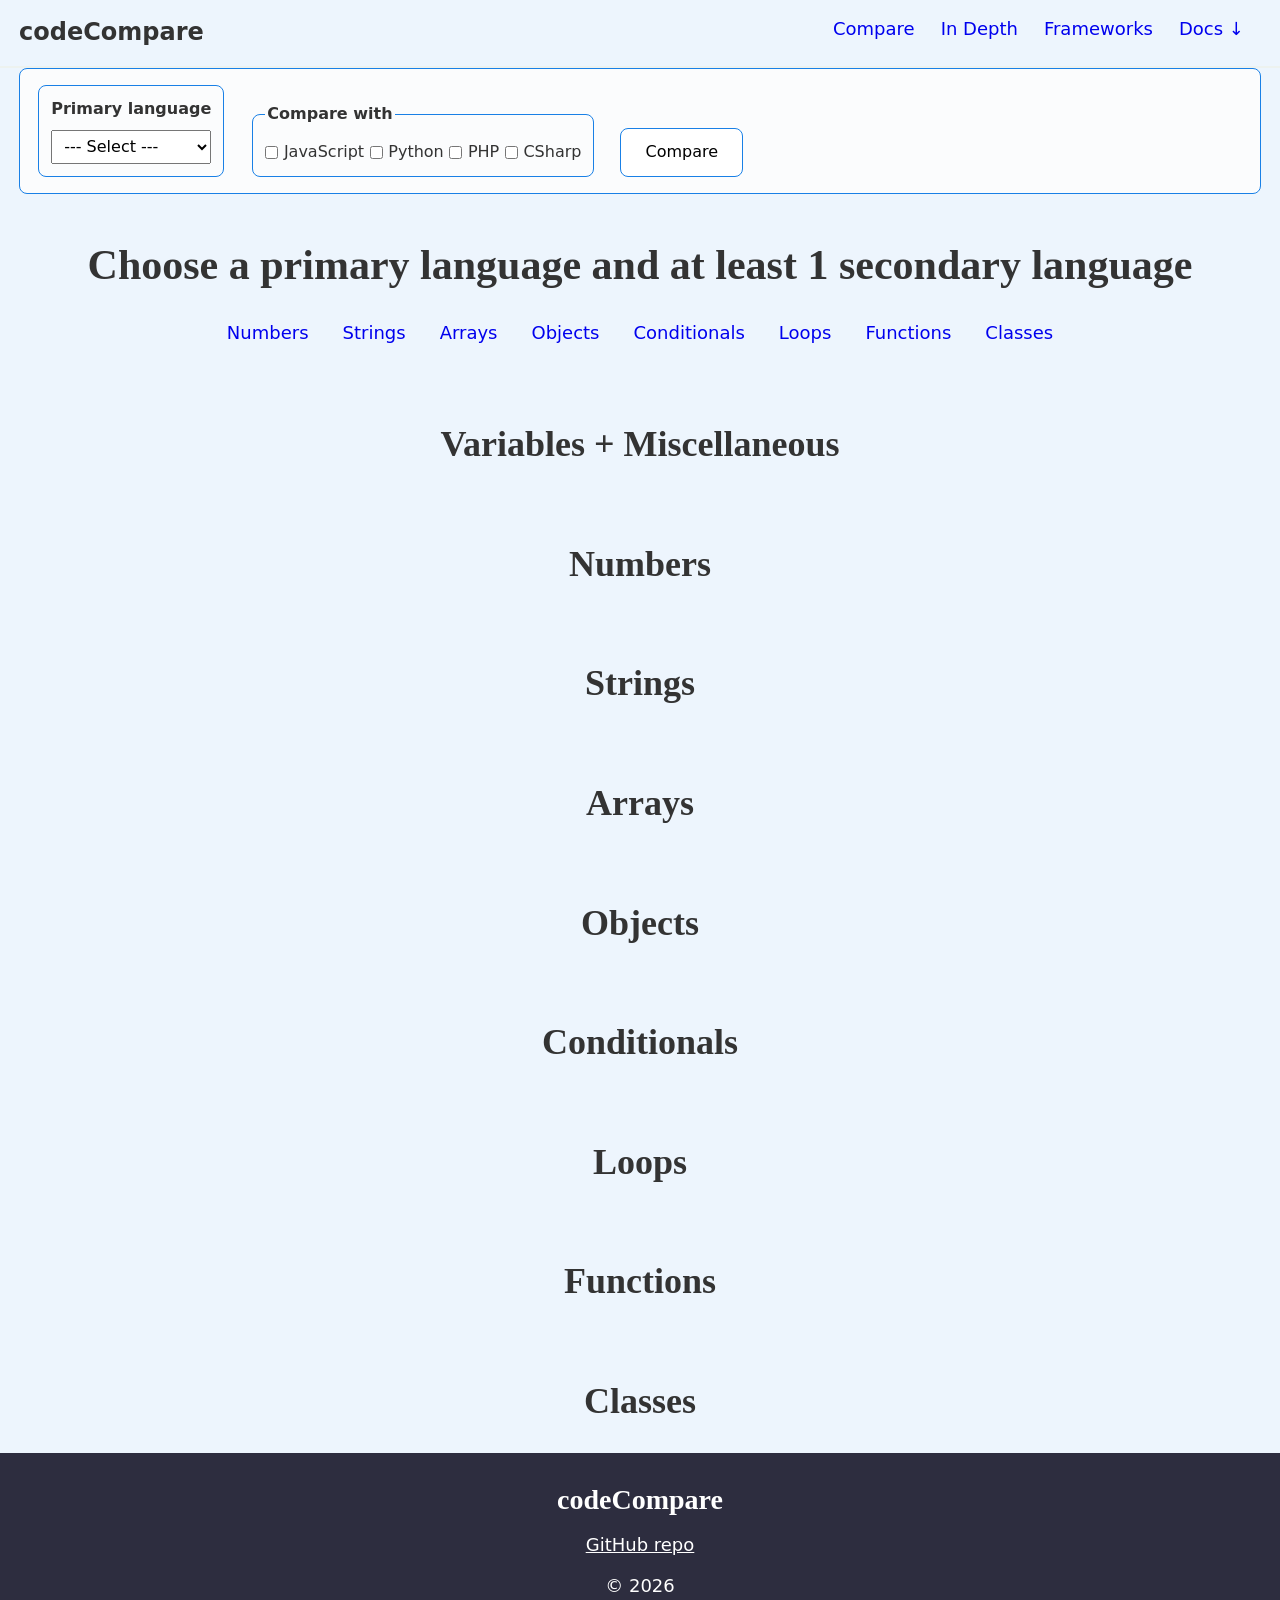
<file: index.html>
<!DOCTYPE html>
<html lang="en">

<head>
  <meta charset="UTF-8">
  <meta name="viewport" content="width=device-width, initial-scale=1.0">
  <title>Code Compare</title>
  <link rel="stylesheet" href="./css/prism.css">
  <link rel="stylesheet" href="./css/style.css">
</head>

<body>
  <header>
    <div class="wrapper header-flex">
      <div class="logo">codeCompare</div>
      <nav>
        <ul class="main-nav">
          <li class="nav-item"><a href="./index.html">Compare</a></li>
          <li class="nav-item"><a href="./details.html">In Depth</a></li>
          <li class="nav-item"><a href="./frameworks.html">Frameworks</a></li>
          <li class="nav-item" id="docs-nav"><a href="#">Docs ↓</a>
            <ul class="sub-nav">
              <li class="sub-nav-item"><a href="./docs/csharp.md">CSharp</a></li>
              <li class="sub-nav-item"><a href="./docs/javascript.md">JavaScript</a></li>
              <li class="sub-nav-item"><a href="./docs/jupyter.md">Jupyter</a></li>
              <li class="sub-nav-item"><a href="./docs/jupyter2.md">Jupyter2</a></li>
              <li class="sub-nav-item"><a href="./docs/react.md">React</a></li>
              <li class="sub-nav-item"><a href="./docs/php.md">PHP</a></li>
              <li class="sub-nav-item"><a href="./docs/python.md">Python</a></li>
              <li class="sub-nav-item"><a href="./docs/typescript.md">TypeScript</a></li>
            </ul>
          </li>
        </ul>
      </nav>
    </div>
  </header>

  <main class="wrapper">
    <!-- LANGUAGE SELECTION FORM -->
    <form class="language-form" id="languageForm">
      <fieldset class="form-group select">
        <label for="primaryLang" class="primary-lang">Primary language</label>
        <select id="primaryLang" name="primaryLang" required>
          <option value="">--- Select ---</option>
          <option value="javascript">JavaScript</option>
          <option value="python">Python</option>
          <option value="php">PHP</option>
          <option value="csharp">CSharp</option>
          <!-- <option value="dart">Dart</option> -->
        </select>
      </fieldset>

      <fieldset class="form-group check">
        <legend>Compare with</legend>

        <input type="checkbox" name="secondaryLang" value="javascript" id="javascript">
        <label for="javascript" class="checkbox">JavaScript</label>

        <input type="checkbox" name="secondaryLang" value="python" id="python">
        <label for="python" class="checkbox">Python</label>

        <input type="checkbox" name="secondaryLang" value="php" id="php">
        <label for="php" class="checkbox">PHP</label>

        <input type="checkbox" name="secondaryLang" value="csharp" id="csharp">
        <label for="csharp" class="checkbox">CSharp</label>

        <!-- <input type="checkbox" name="secondaryLang" value="dart" id="dart">
        <label for="dart" class="checkbox">Dart</label> -->
      </fieldset>

      <button type="submit" class="btn-submit">Compare</button>
    </form>

    <h1 id="heading"></h1>
    <ul class="section-nav">
      <li class="nav-item"><a href="#numbers-title">Numbers</a></li>
      <li class="nav-item"><a href="#strings-title">Strings</a></li>
      <li class="nav-item"><a href="#arrays-title">Arrays</a></li>
      <li class="nav-item"><a href="#objects-title">Objects</a></li>
      <li class="nav-item"><a href="#conditionals-title">Conditionals</a></li>
      <li class="nav-item"><a href="#loops-title">Loops</a></li>
      <li class="nav-item"><a href="#functions-title">Functions</a></li>
      <li class="nav-item"><a href="#classes-title">Classes</a></li>
    </ul>

    <!-- ol > li elements sections -->
    <h2 id="variables-title" class="section-title">Variables + Miscellaneous</h2>
    <section id="vars"></section>

    <h2 id="numbers-title" class="section-title">Numbers</h2>
    <section id="numbers"></section>

    <h2 id="strings-title" class="section-title">Strings</h2>
    <section id="strings"></section>

    <h2 id="arrays-title" class="section-title">Arrays</h2>
    <section id="arrays"></section>

    <h2 id="objects-title" class="section-title">Objects</h2>
    <section id="objects"></section>

    <!-- pre elements sections -->
    <h2 id="conditionals-title" class="section-title">Conditionals</h2>
    <section id="conditionals"></section>

    <h2 id="loops-title" class="section-title">Loops</h2>
    <section id="loops"></section>

    <h2 id="functions-title" class="section-title">Functions</h2>
    <section id="functions"></section>

    <h2 id="classes-title" class="section-title">Classes</h2>
    <section id="classes"></section>

  </main>

  <footer>
    <div class="wrapper">
      <h2>codeCompare</h2>
      <!-- format this better later: -->
      <p><a href="https://github.com/Kernix13/codeCompare" target="_blank">GitHub repo</a></p>
      <p>&copy; 2026</p>
    </div>
  </footer>

  <script src="./js/global.js"></script>
  <script src="./js/data/indexListEls.js"></script>
  <script src="./js/data/indexPreEls.js"></script>
  <script src="./js/index.js"></script>
  <script src="./js/prism.js"></script>
</body>

</html>
</file>
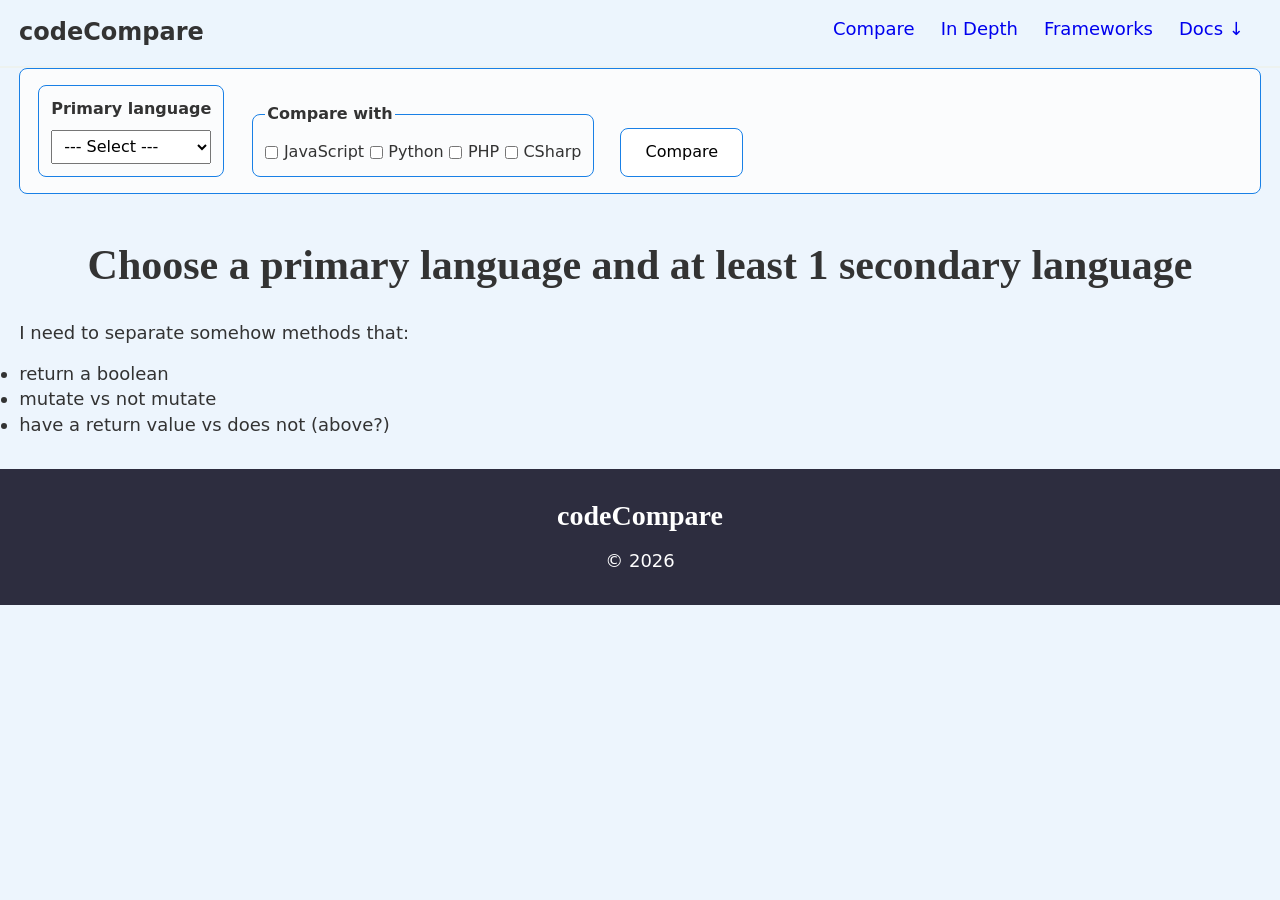
<file: compare.html>
<!DOCTYPE html>
<html lang="en">

<head>
  <meta charset="UTF-8">
  <meta name="viewport" content="width=device-width, initial-scale=1.0">
  <title>Code Compare</title>
  <link rel="stylesheet" href="./css/prism.css">
  <link rel="stylesheet" href="./css/style.css">
</head>

<body>
  <header>
    <div class="wrapper header-flex">
      <div class="logo">codeCompare</div>
      <nav>
        <ul class="main-nav">
          <li class="nav-item"><a href="./compare.html">Compare</a></li>
          <li class="nav-item"><a href="./details.html">In Depth</a></li>
          <li class="nav-item"><a href="./frameworks.html">Frameworks</a></li>
          <li class="nav-item" id="docs-nav"><a href="#">Docs ↓</a>
            <ul class="sub-nav">
              <li class="sub-nav-item"><a href="./docs/language.example.md">Example</a></li>
              <li class="sub-nav-item"><a href="./docs/csharp.md">CSharp</a></li>
              <li class="sub-nav-item"><a href="./docs/javascript.md">JavaScript</a></li>
              <li class="sub-nav-item"><a href="./docs/python.md">Python</a></li>
            </ul>
          </li>
        </ul>
      </nav>
    </div>
  </header>

  <main class="wrapper">
    <!-- LANGUAGE SELECTION FORM -->
    <form class="language-form" id="languageForm">
      <fieldset class="form-group select">
        <label for="primaryLang" class="primary-lang">Primary language</label>
        <select id="primaryLang" name="primaryLang" required>
          <option value="">--- Select ---</option>
          <option value="javascript">JavaScript</option>
          <option value="python">Python</option>
          <option value="php">PHP</option>
          <option value="csharp">CSharp</option>
          <!-- <option value="dart">Dart</option> -->
        </select>
      </fieldset>

      <fieldset class="form-group check">
        <legend>Compare with</legend>

        <input type="checkbox" name="secondaryLang" value="javascript" id="javascript">
        <label for="javascript" class="checkbox">JavaScript</label>

        <input type="checkbox" name="secondaryLang" value="python" id="python">
        <label for="python" class="checkbox">Python</label>

        <input type="checkbox" name="secondaryLang" value="php" id="php">
        <label for="php" class="checkbox">PHP</label>

        <input type="checkbox" name="secondaryLang" value="csharp" id="csharp">
        <label for="csharp" class="checkbox">CSharp</label>

        <!-- <input type="checkbox" name="secondaryLang" value="dart" id="dart">
        <label for="dart" class="checkbox">Dart</label> -->
      </fieldset>

      <button type="submit" class="btn-submit">Compare</button>
    </form>

    <h1 id="heading"></h1>

    <!-- ol > li elements sections -->
    <section id="vars"></section>
    <section id="numbers"></section>
    <section id="strings"></section>
    <section id="arrays"></section>
    <section id="objects"></section>

    <!-- pre elements sections -->
    <section id="conditionals"></section>
    <section id="loops"></section>
    <section id="functions"></section>
    <section id="classes"></section>

    <p>I need to separate somehow methods that:</p>
    <ul>
      <li>return a boolean</li>
      <li>mutate vs not mutate</li>
      <li>have a return value vs does not (above?)</li>
    </ul>

  </main>

  <footer>
    <div class="wrapper">
      <h2>codeCompare</h2>
      <p>&copy; 2026</p>
    </div>
  </footer>

  <script src="./js/global.js"></script>
  <script src="./js/data/indexListEls.js"></script>
  <script src="./js/data/indexPreEls.js"></script>
  <script src="./js/index.js"></script>
  <script src="./js/prism.js"></script>
</body>

</html>
</file>
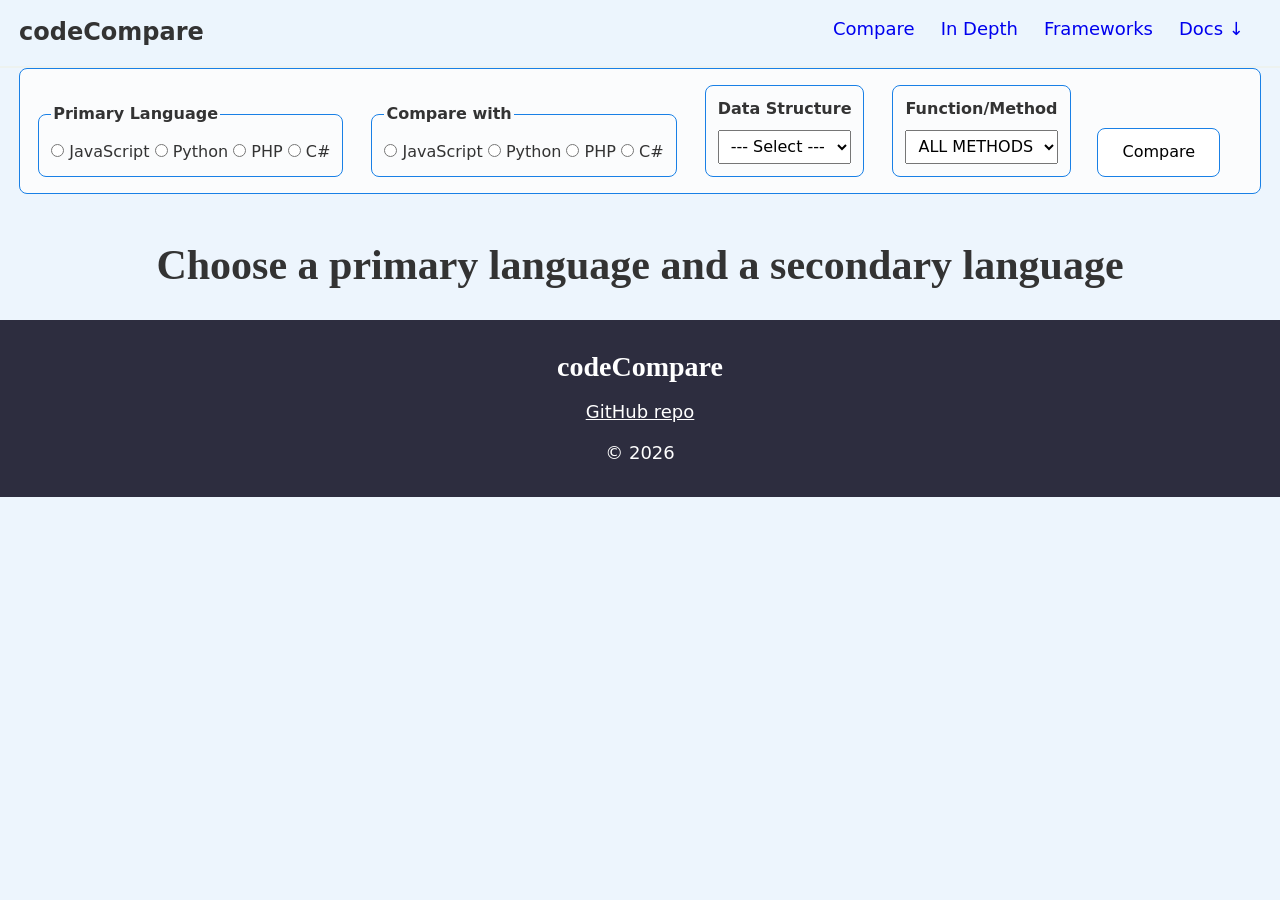
<file: details.html>
<!DOCTYPE html>
<html lang="en">

<head>
  <meta charset="UTF-8">
  <meta name="viewport" content="width=device-width, initial-scale=1.0">
  <title>Code In-Depth</title>
  <link rel="stylesheet" href="./css/prism.css">
  <link rel="stylesheet" href="./css/style.css">
</head>

<body>
  <header>
    <div class="wrapper header-flex">
      <div class="logo">codeCompare</div>
      <nav>
        <ul class="main-nav">
          <li class="nav-item"><a href="./index.html">Compare</a></li>
          <li class="nav-item"><a href="./details.html">In Depth</a></li>
          <li class="nav-item"><a href="./frameworks.html">Frameworks</a></li>
          <li class="nav-item" id="docs-nav"><a href="#">Docs ↓</a>
            <ul class="sub-nav">
              <li class="sub-nav-item"><a href="./docs/csharp.md">CSharp</a></li>
              <li class="sub-nav-item"><a href="./docs/javascript.md">JavaScript</a></li>
              <li class="sub-nav-item"><a href="./docs/jupyter.md">Jupyter</a></li>
              <li class="sub-nav-item"><a href="./docs/jupyter2.md">Jupyter2</a></li>
              <li class="sub-nav-item"><a href="./docs/react.md">React</a></li>
              <li class="sub-nav-item"><a href="./docs/php.md">PHP</a></li>
              <li class="sub-nav-item"><a href="./docs/python.md">Python</a></li>
              <li class="sub-nav-item"><a href="./docs/typescript.md">TypeScript</a></li>
            </ul>
          </li>
        </ul>
      </nav>
    </div>
  </header>

  <main class="wrapper">
    <!-- FORM -->
    <form class="language-form" id="details-form">

      <fieldset class="form-group primary-radio-group">
        <legend>Primary Language</legend>

        <input type="radio" name="primaryLang" value="JavaScript" id="primary-js">
        <label for="primary-js" class="radio">JavaScript</label>

        <input type="radio" name="primaryLang" value="Python" id="primary-python">
        <label for="primary-python" class="radio">Python</label>

        <input type="radio" name="primaryLang" value="PHP" id="primary-php">
        <label for="primary-php" class="radio">PHP</label>

        <input type="radio" name="primaryLang" value="CSharp" id="primary-csharp">
        <label for="primary-csharp" class="radio">C#</label>
      </fieldset>

      <fieldset class="form-group secondary-radio-group">
        <legend>Compare with</legend>

        <input type="radio" name="secondaryLang" value="JavaScript" id="js">
        <label for="js" class="radio">JavaScript</label>

        <input type="radio" name="secondaryLang" value="Python" id="python">
        <label for="python" class="radio">Python</label>

        <input type="radio" name="secondaryLang" value="PHP" id="php">
        <label for="php" class="radio">PHP</label>

        <input type="radio" name="secondaryLang" value="CSharp" id="csharp">
        <label for="csharp" class="radio">C#</label>
      </fieldset>

      <fieldset class="form-group select">
        <label for="data-type" class="primary-lang">Data Structure</label>
        <select id="data-type" name="data-type" required>
          <option value="">--- Select ---</option>
          <option value="number">Number</option>
          <option value="string">String</option>
          <option value="array">Array/List</option>
          <option value="object">Object/Dict</option>
          <option value="class">Class</option>
          <option value="api">API/HTTP</option>
        </select>
      </fieldset>

      <fieldset class="form-group select">
        <label for="methods" class="primary-lang">Function/Method</label>
        <select id="methods" name="methods"></select>
      </fieldset>

      <button type="submit" class="details-submit">Compare</button>
    </form>

    <h1 id="details-heading"></h1>

    <section id="compare-details"></section>

  </main>

  <footer>
    <div class="wrapper">
      <h2>codeCompare</h2>
      <!-- format this better later: -->
      <p><a href="https://github.com/Kernix13/codeCompare" target="_blank">GitHub repo</a></p>
      <p>&copy; 2026</p>
    </div>
  </footer>
  <script src="./js/global.js"></script>
  <script src="./js/data/detailsPreEls.js"></script>
  <script src="./js/details.js"></script>
  <script src="./js/prism.js"></script>
</body>

</html>
</file>
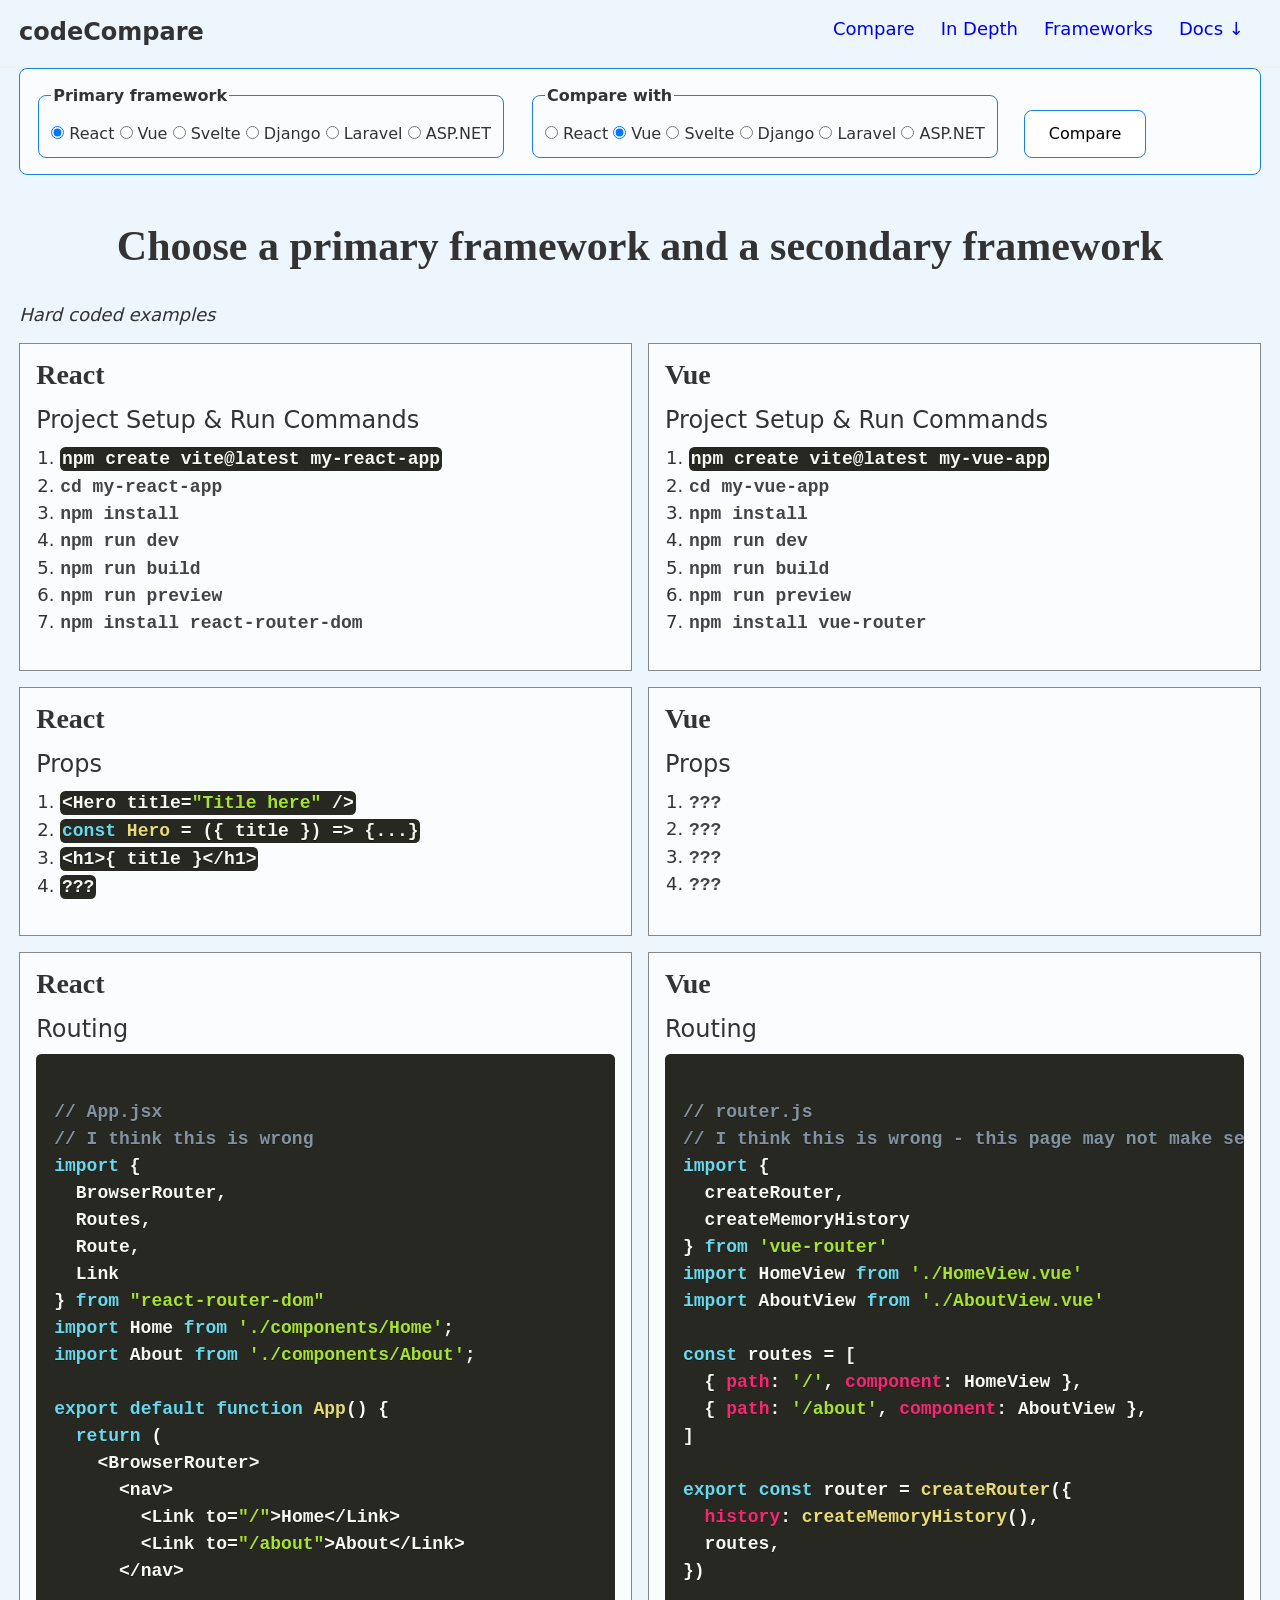
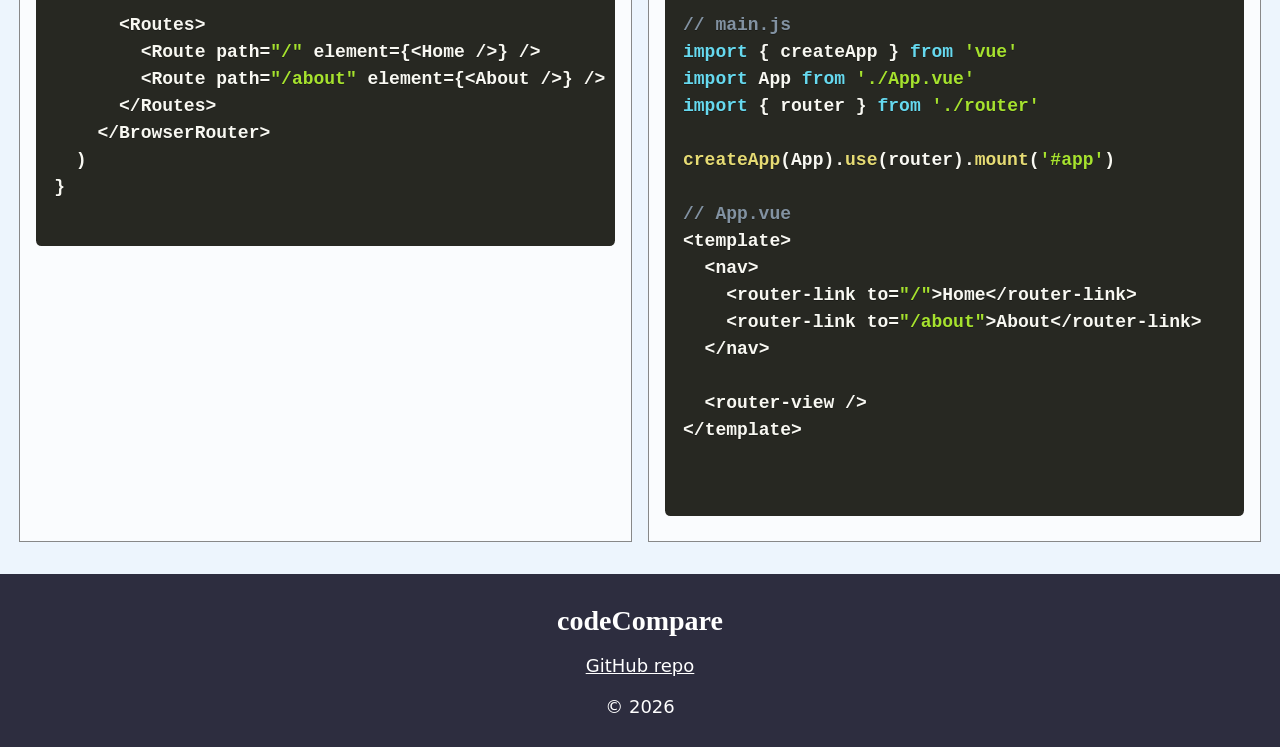
<file: frameworks.html>
<!DOCTYPE html>
<html lang="en">

<head>
  <meta charset="UTF-8">
  <meta name="viewport" content="width=device-width, initial-scale=1.0">
  <title>Code Compare</title>
  <link rel="stylesheet" href="./css/prism.css">
  <link rel="stylesheet" href="./css/style.css">
</head>

<body>
  <header>
    <div class="wrapper header-flex">
      <div class="logo">codeCompare</div>
      <nav>
        <ul class="main-nav">
          <li class="nav-item"><a href="./index.html">Compare</a></li>
          <li class="nav-item"><a href="./details.html">In Depth</a></li>
          <li class="nav-item"><a href="./frameworks.html">Frameworks</a></li>
          <li class="nav-item" id="docs-nav"><a href="#">Docs ↓</a>
            <ul class="sub-nav">
              <li class="sub-nav-item"><a href="./docs/csharp.md">CSharp</a></li>
              <li class="sub-nav-item"><a href="./docs/javascript.md">JavaScript</a></li>
              <li class="sub-nav-item"><a href="./docs/jupyter.md">Jupyter</a></li>
              <li class="sub-nav-item"><a href="./docs/jupyter2.md">Jupyter2</a></li>
              <li class="sub-nav-item"><a href="./docs/react.md">React</a></li>
              <li class="sub-nav-item"><a href="./docs/php.md">PHP</a></li>
              <li class="sub-nav-item"><a href="./docs/python.md">Python</a></li>
              <li class="sub-nav-item"><a href="./docs/typescript.md">TypeScript</a></li>
            </ul>
          </li>
        </ul>
      </nav>
    </div>
  </header>

  <main class="wrapper">
    <!-- FORM -->
    <form class="frameworks-form" id="frameworks-form">

      <fieldset class="form-group primary-radio-group">
        <!-- Consider front-end only here... -->
        <legend>Primary framework</legend>

        <input type="radio" name="primaryFW" value="React" id="react" checked>
        <label for="react" class="radio">React</label>

        <input type="radio" name="primaryFW" value="Vue" id="vue">
        <label for="vue" class="radio">Vue</label>

        <input type="radio" name="primaryFW" value="Svelte" id="svelte">
        <label for="svelte" class="radio">Svelte</label>

        <!-- <input type="radio" name="primaryFW" value="Angular" id="angular">
        <label for="angular" class="radio">Angular</label> -->

        <input type="radio" name="primaryFW" value="Django" id="django">
        <label for="django" class="radio">Django</label>

        <input type="radio" name="primaryFW" value="Laravel" id="laravel">
        <label for="laravel" class="radio">Laravel</label>

        <input type="radio" name="primaryFW" value="aspnet" id="aspnet">
        <label for="aspnet" class="radio">ASP.NET</label>
      </fieldset>

      <fieldset class="form-group secondary-radio-group">
        <legend>Compare with</legend>

        <input type="radio" name="comparisonFW" value="React" id="react2">
        <label for="react2" class="radio">React</label>

        <input type="radio" name="comparisonFW" value="Vue" id="vue2" checked>
        <label for="vue2" class="radio">Vue</label>

        <input type="radio" name="comparisonFW" value="Svelte" id="svelte2">
        <label for="svelte2" class="radio">Svelte</label>

        <!-- <input type="radio" name="comparisonFW" value="Angular" id="angular2">
        <label for="angular2" class="radio">Angular</label> -->

        <input type="radio" name="comparisonFW" value="Django" id="django2">
        <label for="django2" class="radio">Django</label>

        <input type="radio" name="comparisonFW" value="Laravel" id="laravel2">
        <label for="laravel2" class="radio">Laravel</label>

        <input type="radio" name="comparisonFW" value="ASPNET" id="aspnet2">
        <label for="aspnet2" class="radio">ASP.NET</label>
      </fieldset>

      <button type="submit" class="btn-submit">Compare</button>
    </form>

    <h1 id="frameworks-heading"></h1>
    <p><em>Hard coded examples</em></p>

    <!-- Start -->
    <div class="grid-2">
      <div class="primary">
        <h2>React</h2>
        <h3>Project Setup & Run Commands</h3>

        <ol>
          <li><code class="language-sh">npm create vite@latest my-react-app</code></li>
          <li><code class="custom-js">cd my-react-app</code></li>
          <li><code class="custom-js">npm install</code></li>
          <li><code class="custom-js">npm run dev</code></li>
          <li><code class="custom-js">npm run build</code></li>
          <li><code class="custom-js">npm run preview</code></li>
          <li><code class="custom-js">npm install react-router-dom</code></li>
        </ol>
      </div>
      <div class="secondary">
        <h2>Vue</h2>
        <h3>Project Setup & Run Commands</h3>
        <ol>
          <li><code class="language-sh">npm create vite@latest my-vue-app</code></li>
          <li><code class="custom-js">cd my-vue-app</code></li>
          <li><code class="custom-js">npm install</code></li>
          <li><code class="custom-js">npm run dev</code></li>
          <li><code class="custom-js">npm run build</code></li>
          <li><code class="custom-js">npm run preview</code></li>
          <li><code class="custom-js">npm install vue-router</code></li>
        </ol>
      </div>
    </div>

    <!-- Props -->
    <div class="grid-2">
      <div class="primary">
        <h2>React</h2>
        <h3>Props</h3>

        <ol>
          <li><code class="language-js">&lt;Hero title="Title here" /&gt;</code></li>
          <li><code class="language-js">const Hero = ({ title }) => {...}</code></li>
          <li><code class="language-js">&lt;h1&gt;{ title }&lt;/h1&gt;</code></li>
          <li><code class="language-js">???</code></li>
        </ol>
      </div>
      <div class="secondary">
        <h2>Vue</h2>
        <h3>Props</h3>
        <ol>
          <li><code class="custom-js">???</code></li>
          <li><code class="custom-js">???</code></li>
          <li><code class="custom-js">???</code></li>
          <li><code class="custom-js">???</code></li>
        </ol>
      </div>
    </div>

    <!-- pre elements sections -->
    <div class="grid-2">
      <div class="primary">
        <h2>React</h2>
        <h3>Routing</h3>
        <pre><code class="language-js">
// App.jsx
// I think this is wrong
import { 
  BrowserRouter, 
  Routes, 
  Route, 
  Link 
} from "react-router-dom"
import Home from './components/Home';
import About from './components/About';

export default function App() {
  return (
    &lt;BrowserRouter&gt;
      &lt;nav&gt;
        &lt;Link to="/"&gt;Home&lt;/Link&gt;
        &lt;Link to="/about"&gt;About&lt;/Link&gt;
      &lt;/nav&gt;

      &lt;Routes&gt;
        &lt;Route path="/" element={&lt;Home /&gt;} /&gt;
        &lt;Route path="/about" element={&lt;About /&gt;} /&gt;
      &lt;/Routes&gt;
    &lt;/BrowserRouter&gt;
  )
}</code>
                </pre>
      </div>
      <div class="secondary">
        <h2>Vue</h2>
        <!-- https://www.php.net/manual/en/ref.array.php -->
        <h3>Routing</h3>
        <pre><code class="language-js">
// router.js
// I think this is wrong - this page may not make sense
import { 
  createRouter, 
  createMemoryHistory
} from 'vue-router'
import HomeView from './HomeView.vue'
import AboutView from './AboutView.vue'

const routes = [
  { path: '/', component: HomeView },
  { path: '/about', component: AboutView },
]

export const router = createRouter({
  history: createMemoryHistory(),
  routes,
})

// main.js
import { createApp } from 'vue'
import App from './App.vue'
import { router } from './router'

createApp(App).use(router).mount('#app')

// App.vue
&lt;template&gt;
  &lt;nav&gt;
    &lt;router-link to="/"&gt;Home&lt;/router-link&gt;
    &lt;router-link to="/about"&gt;About&lt;/router-link&gt;
  &lt;/nav&gt;

  &lt;router-view /&gt;
&lt;/template&gt;
</code>
                </pre>
      </div>
    </div>


  </main>

  <footer>
    <div class="wrapper">
      <h2>codeCompare</h2>
      <!-- format this better later: -->
      <p><a href="https://github.com/Kernix13/codeCompare" target="_blank">GitHub repo</a></p>
      <p>&copy; 2026</p>
    </div>
  </footer>

  <script src="./js/global.js"></script>
  <script src="./js/data/frameworksEls.js"></script>
  <script src="./js/frameworks.js"></script>
  <script src="./js/prism.js"></script>
</body>

</html>
</file>
<file: css/prism.css>
/* PrismJS 1.30.0
https://prismjs.com/download#themes=prism-okaidia&languages=markup+css+clike+javascript+aspnet+csharp+markup-templating+php+python+typescript */
/**
 * okaidia theme for JavaScript, CSS and HTML
 * Loosely based on Monokai textmate theme by http://www.monokai.nl/
 * @author ocodia
 */

code[class*="language-"],
pre[class*="language-"] {
	color: #f8f8f2;
	background: none;
	text-shadow: 0 1px rgba(0, 0, 0, 0.3);
	font-family: Consolas, Monaco, 'Andale Mono', 'Ubuntu Mono', monospace;
	font-size: 1em;
	text-align: left;
	white-space: pre;
	word-spacing: normal;
	word-break: normal;
	word-wrap: normal;
	line-height: 1.5;

	-moz-tab-size: 4;
	-o-tab-size: 4;
	tab-size: 4;

	-webkit-hyphens: none;
	-moz-hyphens: none;
	-ms-hyphens: none;
	hyphens: none;
}

/* Code blocks */
pre[class*="language-"] {
	padding: 1em;
	margin: .5em 0;
	overflow: auto;
	border-radius: 0.3em;
}

:not(pre) > code[class*="language-"],
pre[class*="language-"] {
	background: #272822;
}

/* Inline code */
:not(pre) > code[class*="language-"] {
	padding: .1em;
	border-radius: .3em;
	white-space: normal;
}

.token.comment,
.token.prolog,
.token.doctype,
.token.cdata {
	color: #8292a2;
}

.token.punctuation {
	color: #f8f8f2;
}

.token.namespace {
	opacity: .7;
}

.token.property,
.token.tag,
.token.constant,
.token.symbol,
.token.deleted {
	color: #f92672;
}

.token.boolean,
.token.number {
	color: #ae81ff;
}

.token.selector,
.token.attr-name,
.token.string,
.token.char,
.token.builtin,
.token.inserted {
	color: #a6e22e;
}

.token.operator,
.token.entity,
.token.url,
.language-css .token.string,
.style .token.string,
.token.variable {
	color: #f8f8f2;
}

.token.atrule,
.token.attr-value,
.token.function,
.token.class-name {
	color: #e6db74;
}

.token.keyword {
	color: #66d9ef;
}

.token.regex,
.token.important {
	color: #fd971f;
}

.token.important,
.token.bold {
	font-weight: bold;
}
.token.italic {
	font-style: italic;
}

.token.entity {
	cursor: help;
}
</file>
<file: css/style.css>
/* 
  1. Resets, :root, and @font-face 
  2. Global styles
  3. ???
  4. Mobile first media queries
*/

/* 1. Resets, :root, and @font-face  */
*,
*::before,
*::after {
  box-sizing: border-box;
}

/* * {
  outline: 1px solid red;
} */

html {
  scroll-behavior: smooth;
}

blockquote,
figure,
h1,
h2,
h3,
h4,
p {
  margin: 0;
}

ul {
  margin: 0;
  padding: 0;
}

img {
  max-width: 100%;
}

button,
input,
optgroup,
select,
textarea {
  font: inherit;
  margin: 0;
}

:root {
  --white: #fff;
  --dark-gray: #222;
  --text: #333;
  --primary: hsl(146deg 40% 37%);
  --primary-hi-lite: hsl(145deg 70% 35%);
  --primary-dark-1: hsl(146deg 29% 30%);
  --primary-dark-2: hsl(146deg 20% 20%);
  --primary-dark-3: hsl(146deg 15% 15%);
  --primary-muted-1: hsl(146deg 20% 60%);
  --primary-muted-2: hsl(146deg 20% 80%);
  --primary-muted-3: hsl(146deg 15% 94%);
  --accent: hsl(43deg 63% 47%);
  --accent-3: hsl(43deg 75% 55%);
  --accent-5: hsl(43deg 100% 55%);
  --link-hover: hsl(43deg 97% 30%);
  --red: #af0000;
}

/* 2. Global styles */
body {
  margin: 0;
  font-size: 1.125rem;
  font-family: system-ui, -apple-system, BlinkMacSystemFont, 'Segoe UI', Roboto, Oxygen, Ubuntu, Cantarell, 'Open Sans', 'Helvetica Neue', sans-serif;
  color: var(--text);
  font-weight: 400;
  line-height: 1.4;
  background-color: hsl(210, 80%, 96%);
}

/* main {

} */

h1,
h2,
h3 {
  font-optical-sizing: auto;
  line-height: 1.1;
  color: var(--text);
  font-family: ui-serif, Georgia, Cambria, 'Times New Roman', Times, serif;
}

p {
  line-height: 1.4;
  margin-bottom: 1rem;
}

::selection {
  color: var(--white);
  background-color: var(--primary-dark-2);
}

/* Header, headings, container */
header {
  position: sticky;
  top: 0;
  padding: 1rem 0.5rem 1rem 0;
  border-bottom: 2px solid var(--primary-muted-3);
  background-color: hsla(210, 80%, 96%, 0.9);
}

.logo {
  font-weight: 700;
  font-size: 1.5rem;
}

h1 {
  font-weight: 600;
  font-size: 2.625rem;
  margin: 3rem 0 2rem;
  text-align: center;
}

h2 {
  font-weight: 600;
  font-size: 1.75rem;
}

h3 {
  font-weight: 500;
  font-size: 1.5rem;
  margin: 1rem 0 0.75rem;
}

code,
kbd,
pre,
samp {
  font-family: ui-monospace, 'Courier New', Courier, 'Lucida Console', Consolas, Monaco, 'Lucida Sans Typewriter', monospace;
  font-size: 1em;
}

code,
pre {
  font-weight: 600;
  color: #444;
  font-size: 1.125rem;
}

pre {
  max-width: 100%;
  overflow-x: auto;
}

pre code {
  white-space: pre;
}

footer {
  background-color: #2d2d3f;
  color: #ffffff;
  text-align: center;
  margin-top: 2rem;
  padding: 2rem 0 1rem;
}
footer h2 {
  margin-bottom: 1rem;
  color: #fff;
}

footer a {
  color: #fff;
}

/*  
code {
  color: #fefefe;
  background-color: #444;
  padding: 0 0.25em;
}
*/

ol,
.primary ul,
.secondary ul {
  padding: 0 0.5rem 0 1.5rem;
  margin-top: 0.5rem;
}

/* Components */
.wrapper {
  width: 97%;
  margin: 0 auto;
}

.header-flex {
  display: flex;
  justify-content: space-between;
}

.main-nav {
  display: flex;
  list-style: none;
  gap: 0.5rem;
}

.nav-item > a {
  text-decoration: none;
  border: 1px solid transparent;
  padding: 0.25rem 0.5rem;
  transition: border 300ms ease;
}

.nav-item > a:hover {
  border: 1px solid rgb(26, 26, 155);
}

.sub-nav {
  display: none;
  position: absolute;
  top: 100%;
  left: 0;
  list-style: none;
  margin: 0;
  padding: 0.5rem 0 0.5rem 0.5rem;
  background: #fbfdfe;
  border: 1px solid #d0d7df;
  min-width: 100px;
  z-index: 1000;
}

.sub-nav-item {
  font-size: 1rem;
  padding: 0 0 0.5rem;
}

.sub-nav-item > a {
  text-decoration: none;
  border: 1px solid transparent;
  transition: border 300ms ease;
  padding: 0.25em;

  &:hover {
    border: 1px solid rgb(26, 26, 155);
  }
}

#docs-nav {
  position: relative;
}

#docs-nav.open .sub-nav {
  display: block;
}

.section-nav {
  display: flex;
  flex-wrap: wrap;
  list-style: none;
  gap: 1rem;
  justify-content: center;
}

.section-title {
  margin: 1rem 0;
  padding-top: 4rem;
  text-align: center;
  font-size: 2.25rem;
}

.grid-2,
.grid-3,
.grid-4 {
  display: grid;
  gap: 1rem;
  margin-bottom: 1rem;
}

.grid-2 {
  grid-template-columns: 1fr 1fr;
}

.grid-3 {
  grid-template-columns: 1fr 1fr 1fr;
}

.grid-4 {
  grid-template-columns: 1fr 1fr 1fr 1fr;
}

.grid-2 > *,
.grid-3 > *,
.grid-4 > * {
  border: 1px solid #888;
  padding: 1rem;
  min-width: 0;
}

.primary,
.secondary {
  background-color: hsl(210, 80%, 99%);
}

/* Home page form */
.language-form, .frameworks-form {
  display: flex;
  align-items: flex-end;
  gap: 1.5rem;

  padding: 1rem;
  background: hsl(210 40% 99%);
  border-radius: 0.5rem;

  font-size: 1rem;
  border: 1px solid hsl(210, 80%, 50%);
}

fieldset {
  border: 1px solid hsl(210, 80%, 50%);
  border-radius: 0.5em;
  padding: 0.75em;
}

.select {
  display: flex;
  flex-direction: column;
  gap: 0.35rem;
}

.check {
  display: flex;
  gap: 0.35rem;
}

.form-group legend,
.primary-lang {
  font-weight: 600;
  margin-bottom: 0.25rem;
}

select {
  padding: 0.35rem 0.5rem;
  font-size: inherit;
}

.checkbox {
  display: flex;
  align-items: center;
  gap: 0.35rem;
  font-weight: 400;
}

button {
  padding: 0.75rem 1.5rem;
  font-size: inherit;
  cursor: pointer;
  background-color: white;
  border-radius: 0.5em;
  border: 1px solid hsl(210, 80%, 50%);
  transition: background-color 300ms ease, border 300ms ease;

  &:hover {
    background-color: hsl(210, 80%, 90%);
    border: 1px solid transparent
  }
}

button:disabled {
  opacity: 0.5;
  cursor: not-allowed;
}

.red {
  color: red;
}

h3 > code.keywords {
  font-size: 1.25rem;
}

.primary > h3, .secondary > h3 {
  font-family: system-ui, -apple-system, BlinkMacSystemFont, 'Segoe UI', Roboto, Oxygen, Ubuntu, Cantarell, 'Open Sans', 'Helvetica Neue', sans-serif;
} 

#methods option:first-child {
  font-weight: bold;
  color: #555;
}
</file>
